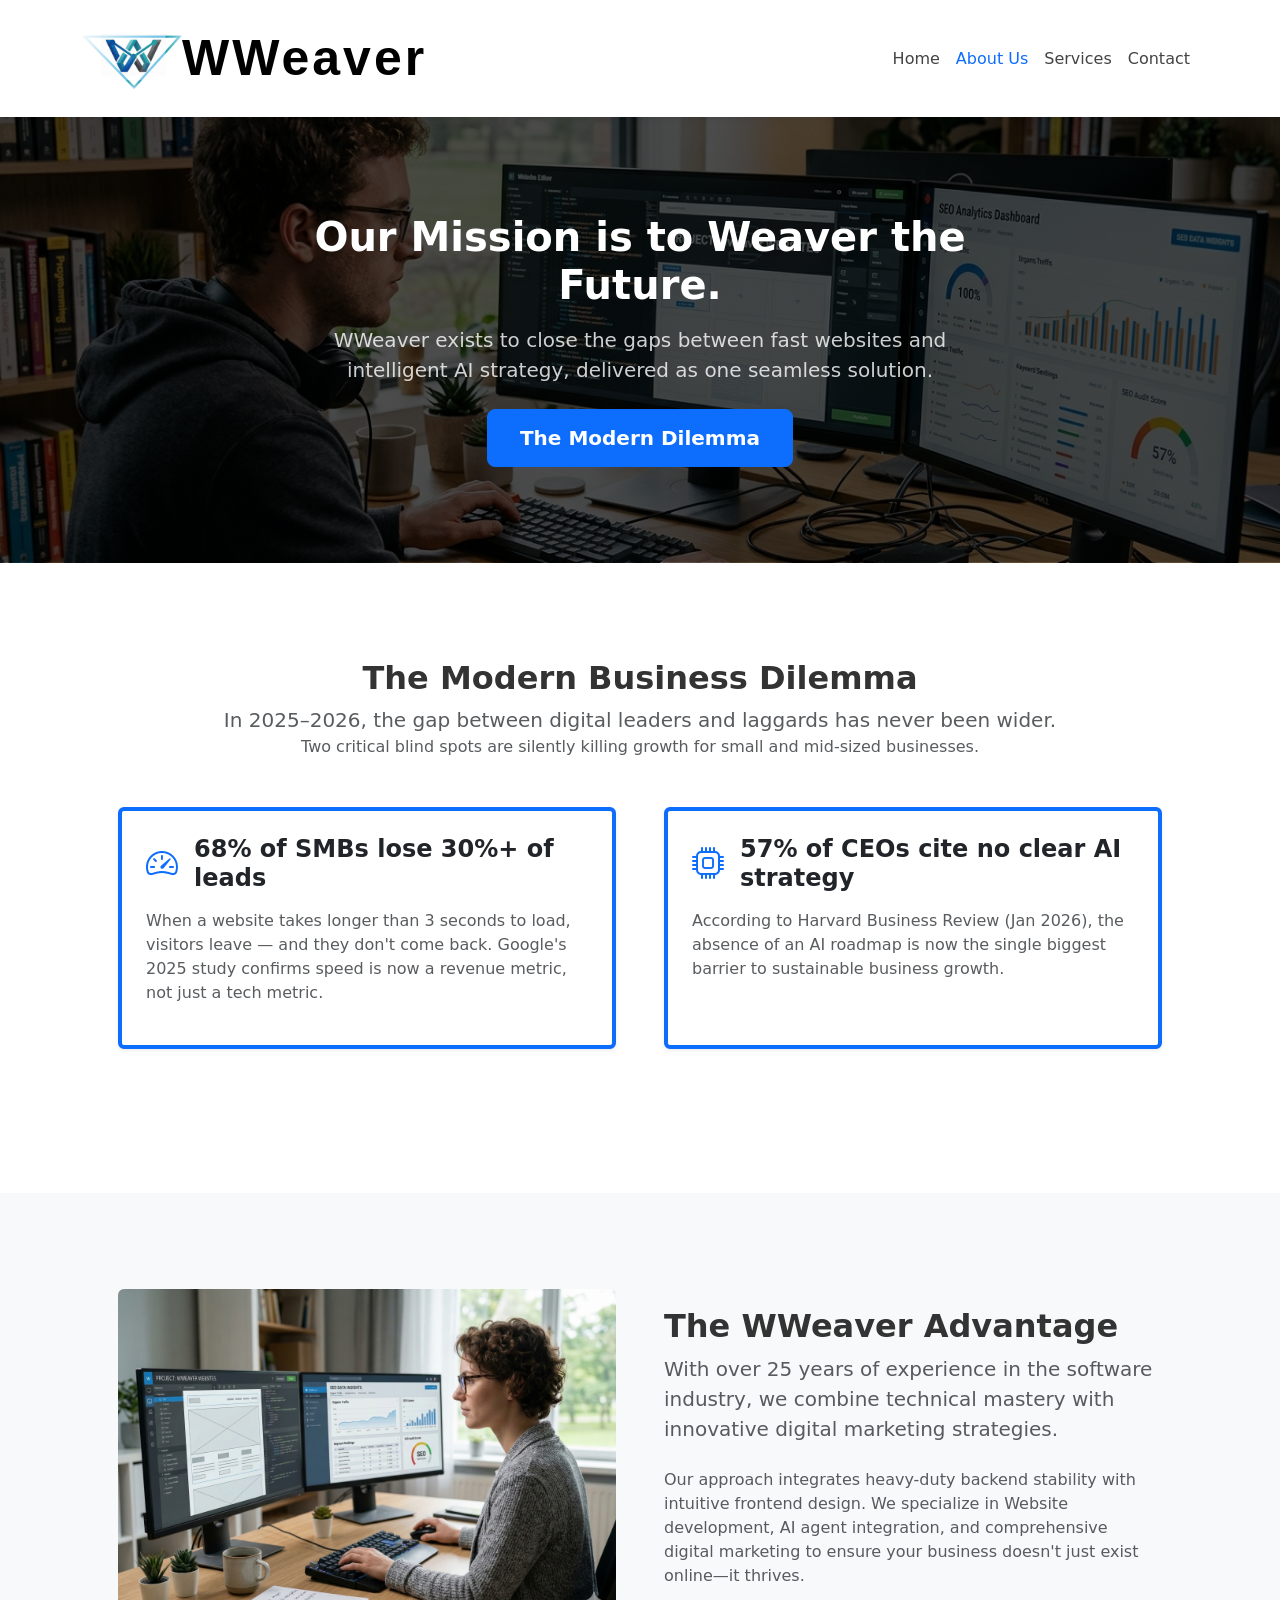
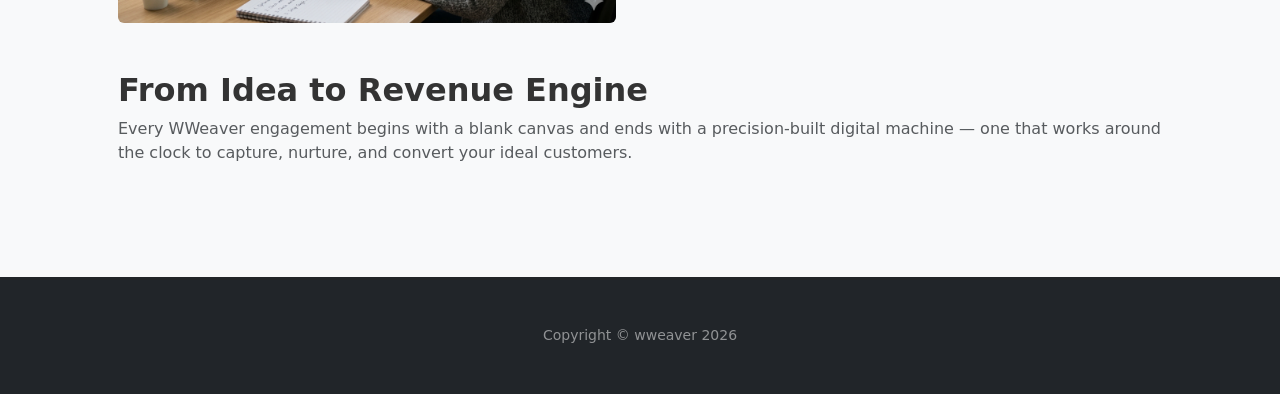
<file: about.html>
<!DOCTYPE html>
<html lang="en">
<head>
    <meta charset="UTF-8">
    <meta name="viewport" content="width=device-width, initial-scale=1.0">
    <title>About Us - wweaver</title>
    <link href="https://cdn.jsdelivr.net/npm/bootstrap@5.3.2/dist/css/bootstrap.min.css" rel="stylesheet">
    <link rel="stylesheet" href="https://cdn.jsdelivr.net/npm/bootstrap-icons@1.11.1/font/bootstrap-icons.css">
    <link rel="stylesheet" href="style.css">
</head>
<body class="d-flex flex-column">
    <main class="flex-shrink-0">
        <nav class="navbar navbar-expand-lg navbar-light bg-white shadow-sm">
            <div class="container">
                <a class="navbar-brand fw-bold weaver" href="index.html">
                    <img src="images/wweaver_logo.png" width='100' alt="WWeaver Logo">WWeaver
                </a>
                <div class="collapse navbar-collapse">
                    <ul class="navbar-nav ms-auto">
                        <li class="nav-item"><a class="nav-link" href="index.html">Home</a></li>
                        <li class="nav-item"><a class="nav-link active" href="about.html">About Us</a></li>
                        <li class="nav-item"><a class="nav-link" href="services.html">Services</a></li>
                        <li class="nav-item"><a class="nav-link" href="contact.html">Contact</a></li>
                    </ul>
                </div>
            </div>
        </nav>

        <header class="py-5 bg-dark">
            <div class="container px-5">
                <div class="row justify-content-center">
                    <div class="col-lg-8 col-xxl-6">
                        <div class="text-center my-5">
                            <h1 class="fw-bolder mb-3 text-white">Our Mission is to Weaver the Future.</h1>
                            <p class="lead fw-normal text-white-50 mb-4">WWeaver exists to close the gaps between fast websites and intelligent AI strategy, delivered as one seamless solution.</p>
                            <a class="btn btn-primary btn-lg" href="#dilemma">The Modern Dilemma</a>
                        </div>
                    </div>
                </div>
            </div>
        </header>

        <section class="py-5" id="dilemma">
            <div class="container px-5 my-5">
                <div class="text-center mb-5">
                    <h2 class="fw-bolder">The Modern Business Dilemma</h2>
                    <p class="lead fw-normal text-muted mb-0">In 2025–2026, the gap between digital leaders and laggards has never been wider.</p>
                    <p class="text-muted">Two critical blind spots are silently killing growth for small and mid-sized businesses.</p>
                </div>
                <div class="row gx-5">
                    <div class="col-lg-6 mb-5">
                        <div class="card h-100 border-start border-primary border-4 shadow-sm">
                            <div class="card-body p-4">
                                <div class="d-flex align-items-center mb-3">
                                    <i class="bi bi-speedometer2 text-primary fs-2 me-3"></i>
                                    <h3 class="h4 fw-bolder mb-0">68% of SMBs lose 30%+ of leads</h3>
                                </div>
                                <p class="text-muted">When a website takes longer than 3 seconds to load, visitors leave — and they don't come back. Google's 2025 study confirms speed is now a revenue metric, not just a tech metric.</p>
                            </div>
                        </div>
                    </div>
                    <div class="col-lg-6 mb-5">
                        <div class="card h-100 border-start border-primary border-4 shadow-sm">
                            <div class="card-body p-4">
                                <div class="d-flex align-items-center mb-3">
                                    <i class="bi bi-cpu text-primary fs-2 me-3"></i>
                                    <h3 class="h4 fw-bolder mb-0">57% of CEOs cite no clear AI strategy</h3>
                                </div>
                                <p class="text-muted">According to Harvard Business Review (Jan 2026), the absence of an AI roadmap is now the single biggest barrier to sustainable business growth.</p>
                            </div>
                        </div>
                    </div>
                </div>
            </div>
        </section>

        <section class="py-5 bg-light" id="scroll-target">
            <div class="container px-5 my-5">
                <div class="row gx-5 align-items-center">
                    <div class="col-lg-6">
                        <img class="img-fluid rounded mb-5 mb-lg-0" src="images/wweaver_worker.png" alt="Working on SEO and Web Dev" />
                    </div>
                    <div class="col-lg-6">
                        <h2 class="fw-bolder">The WWeaver Advantage</h2>
                        <p class="lead fw-normal text-muted mb-4">With over 25 years of experience in the software industry, we combine technical mastery with innovative digital marketing strategies.</p>
                        <p class="text-muted">Our approach integrates heavy-duty backend stability with intuitive frontend design. We specialize in Website development, AI agent integration, and comprehensive digital marketing to ensure your business doesn't just exist online—it thrives.</p>
                    </div>
                    <div class="col-lg-12 spaceout mt-5">
                        <h2 class="fw-bolder">From Idea to Revenue Engine</h2>
                        <p class="text-muted">Every WWeaver engagement begins with a blank canvas and ends with a precision-built digital machine — one that works around the clock to capture, nurture, and convert your ideal customers.</p>
                    </div>
                </div>
            </div>
        </section>
    </main>

    <footer class="py-5 bg-dark mt-auto">
        <div class="container px-5 text-center text-white-50">
            <p class="m-0 small">Copyright &copy; wweaver 2026</p>
        </div>
    </footer>

    <script src="https://cdn.jsdelivr.net/npm/bootstrap@5.3.2/dist/js/bootstrap.bundle.min.js"></script>
</body>
</html>
</file>
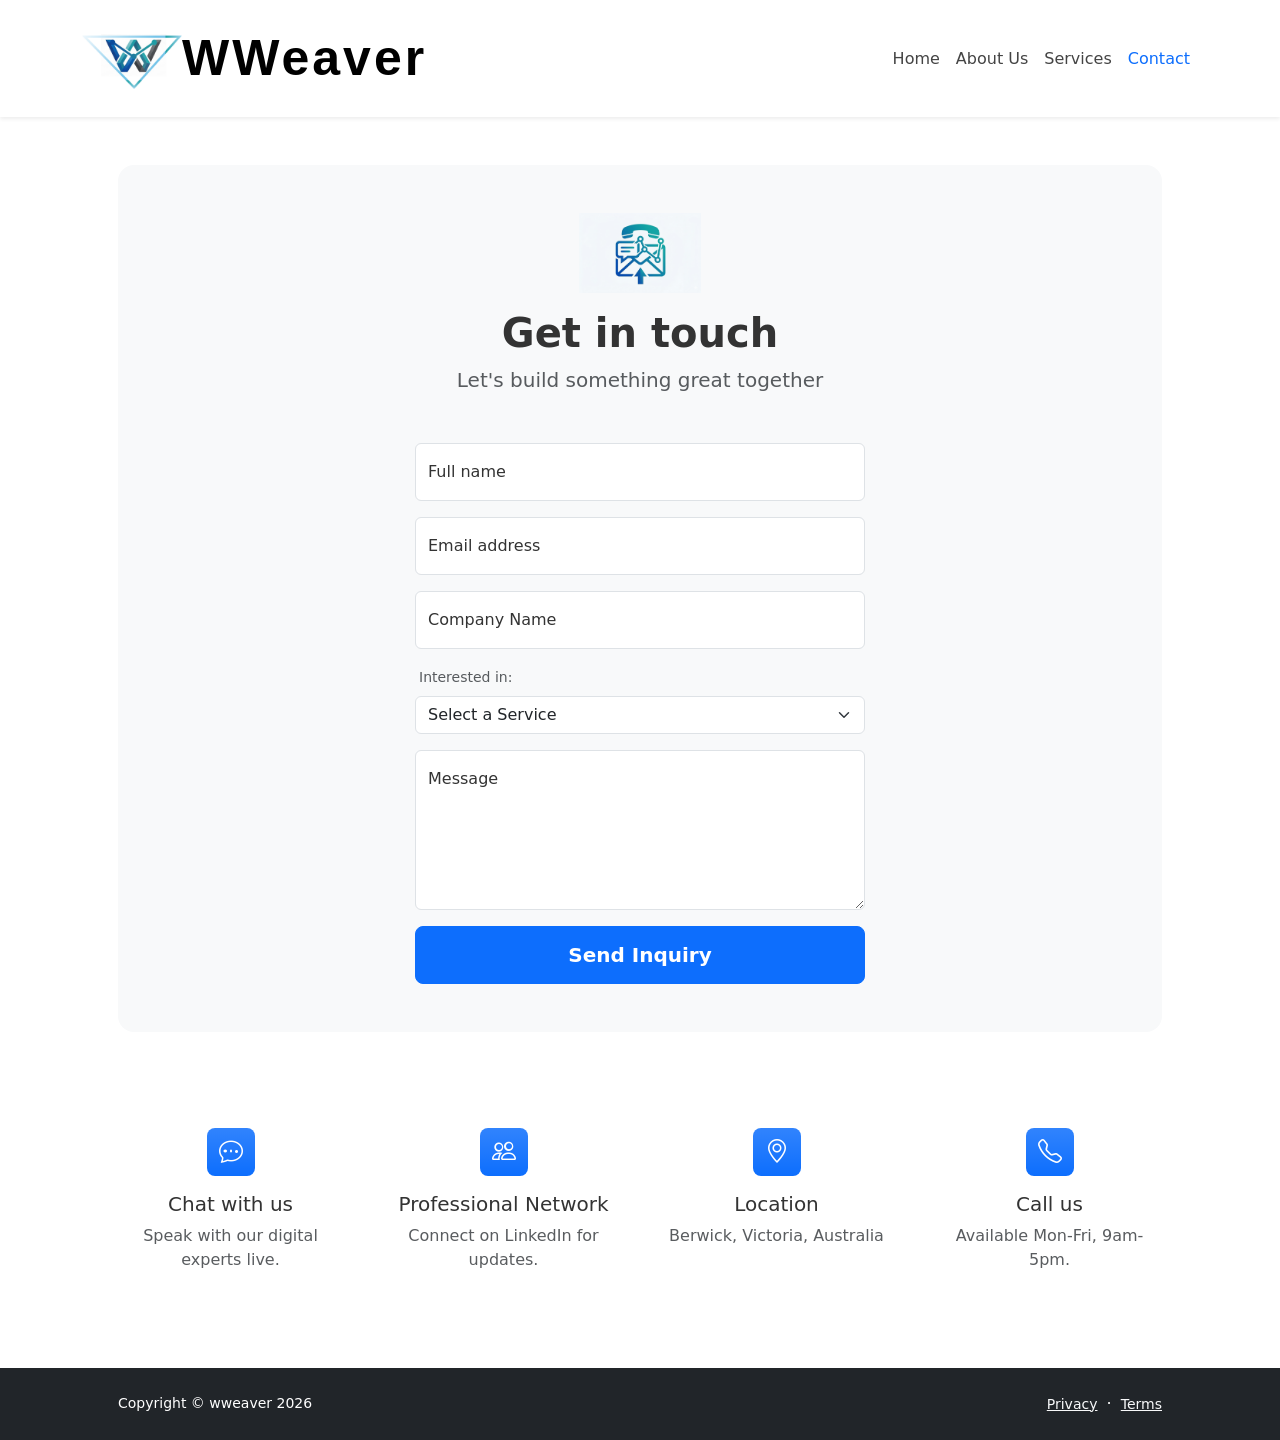
<file: contact.html>
<!DOCTYPE html>
<html lang="en">
<head>
    <meta charset="UTF-8">
    <meta name="viewport" content="width=device-width, initial-scale=1.0">
    <title>Contact Us - wweaver</title>
    <link href="https://cdn.jsdelivr.net/npm/bootstrap@5.3.2/dist/css/bootstrap.min.css" rel="stylesheet">
    <link rel="stylesheet" href="style.css">
    <link rel="stylesheet" href="https://cdn.jsdelivr.net/npm/bootstrap-icons@1.11.1/font/bootstrap-icons.css">
</head>
<body class="d-flex flex-column min-vh-100">

    <nav class="navbar navbar-expand-lg navbar-light bg-white shadow-sm sticky-top">
        <div class="container">
            <a class="navbar-brand fw-bold weaver" href="index.html"><img src="images/wweaver_logo.png" width='100' alt="WWeaver Logo">WWeaver</a>
            <button class="navbar-toggler" type="button" data-bs-toggle="collapse" data-bs-target="#navbarNav">
                <span class="navbar-toggler-icon"></span>
            </button>
            <div class="collapse navbar-collapse" id="navbarNav">
                <ul class="navbar-nav ms-auto">
                    <li class="nav-item"><a class="nav-link" href="index.html">Home</a></li>
                    <li class="nav-item"><a class="nav-link" href="about.html">About Us</a></li>
                    <li class="nav-item"><a class="nav-link" href="services.html">Services</a></li>
                    <li class="nav-item"><a class="nav-link active" href="contact.html">Contact</a></li>
                </ul>
            </div>
        </div>
    </nav>

    <section class="py-5">
        <div class="container px-5">
            <div class="bg-light rounded-4 py-5 px-4 px-md-5">
                <div class="text-center mb-5">
                    <div class="mb-3">
                        <img src="images/contact_us_icon.png" alt="Website Development Icon" class="img-fluid" style="height: 80px;">
                    </div>

                    <h1 class="fw-bolder">Get in touch</h1>
                    <p class="lead fw-normal text-muted mb-0">Let's build something great together</p>
                </div>
                <div class="row gx-5 justify-content-center">
                    <div class="col-lg-8 col-xl-6">
                        <form id="contactForm">
                            <div class="form-floating mb-3">
                                <input class="form-control" id="name" type="text" placeholder="Enter your name..." required />
                                <label for="name">Full name</label>
                            </div>
                            <div class="form-floating mb-3">
                                <input class="form-control" id="email" type="email" placeholder="name@example.com" required />
                                <label for="email">Email address</label>
                            </div>
                            <div class="form-floating mb-3">
                                <input class="form-control" id="company" type="text" placeholder="Company Name" />
                                <label for="company">Company Name</label>
                            </div>
                            <div class="mb-3">
                                <label class="form-label text-muted small px-1">Interested in:</label>
                                <select class="form-select" aria-label="Default select example">
                                    <option selected>Select a Service</option>
                                    <option value="1">Website Development</option>
                                    <option value="2">AI Assistant Integration</option>
                                    <option value="3">SEO / Digital Marketing</option>
                                    <option value="4">Social Media Management</option>
                                </select>
                            </div>
                            <div class="form-floating mb-3">
                                <textarea class="form-control" id="message" type="text" placeholder="Enter your message here..." style="height: 10rem" required></textarea>
                                <label for="message">Message</label>
                            </div>
                            <div class="d-grid">
                                <button class="btn btn-primary btn-lg" id="submitButton" type="submit">Send Inquiry</button>
                            </div>
                        </form>
                    </div>
                </div>
            </div>

            <div class="row gx-5 row-cols-2 row-cols-lg-4 py-5 mt-5">
                <div class="col text-center">
                    <div class="feature bg-primary bg-gradient text-white rounded-3 mb-3"><i class="bi bi-chat-dots"></i></div>
                    <div class="h5 mb-2">Chat with us</div>
                    <p class="text-muted mb-0">Speak with our digital experts live.</p>
                </div>
                <div class="col text-center">
                    <div class="feature bg-primary bg-gradient text-white rounded-3 mb-3"><i class="bi bi-people"></i></div>
                    <div class="h5">Professional Network</div>
                    <p class="text-muted mb-0">Connect on LinkedIn for updates.</p>
                </div>
                <div class="col text-center">
                    <div class="feature bg-primary bg-gradient text-white rounded-3 mb-3"><i class="bi bi-geo-alt"></i></div>
                    <div class="h5">Location</div>
                    <p class="text-muted mb-0">Berwick, Victoria, Australia</p>
                </div>
                <div class="col text-center">
                    <div class="feature bg-primary bg-gradient text-white rounded-3 mb-3"><i class="bi bi-telephone"></i></div>
                    <div class="h5">Call us</div>
                    <p class="text-muted mb-0">Available Mon-Fri, 9am-5pm.</p>
                </div>
            </div>
        </div>
    </section>

    <footer class="bg-dark py-4 mt-auto">
        <div class="container px-5">
            <div class="row align-items-center justify-content-between flex-column flex-sm-row">
                <div class="col-auto"><div class="small m-0 text-white">Copyright &copy; wweaver 2026</div></div>
                <div class="col-auto">
                    <a class="link-light small" href="#!">Privacy</a>
                    <span class="text-white mx-1">&middot;</span>
                    <a class="link-light small" href="#!">Terms</a>
                </div>
            </div>
        </div>
    </footer>

    <script src="https://cdn.jsdelivr.net/npm/bootstrap@5.3.2/dist/js/bootstrap.bundle.min.js"></script>
</body>
</html>
</file>
<file: style.css>
body {
    font-family: 'Inter', system-ui, -apple-system, sans-serif;
    color: #333;
}

.navbar {
    padding: 1rem 0;
    transition: all 0.3s ease;
}

.nav-link {
    font-weight: 500;
    color: #444 !important;
}

.nav-link:hover, .nav-link.active {
    color: #0d6efd !important;
}

.btn-primary {
    padding: 0.8rem 2rem;
    font-weight: 600;
    border-radius: 8px;
}

header {
    background: linear-gradient(135deg, #91afce 0%, #e9ecef 100%);
}

.feature {
    display: inline-flex;
    align-items: center;
    justify-content: center;
    height: 3rem;
    width: 3rem;
    font-size: 1.5rem;
}

.subcolor h2 {
    color:#0d6efd;
}

.weaver {
  letter-spacing: 3px;
  font-size: 50px;
  font-family: 'Gill Sans', 'Gill Sans MT', Calibri, 'Trebuchet MS', sans-serif;
}

.spaceout {
    margin-top:40px;
}

header.py-5 {
    /* Overlay a dark gradient to ensure the white text remains readable */
    background: linear-gradient(rgba(0, 0, 0, 0.7), rgba(0, 0, 0, 0.7)), 
                url('images/wweaver_working_image.png');
    background-size: cover;
    background-position: center;
    background-repeat: no-repeat;
    /* Optional: adds a slight parallax effect as you scroll */
    background-attachment: scroll; 
    color: white !important;
}

/* Ensure the sub-text also remains visible against the background */
header .text-white-50 {
    color: rgba(255, 255, 255, 0.8) !important;
}
</file>
